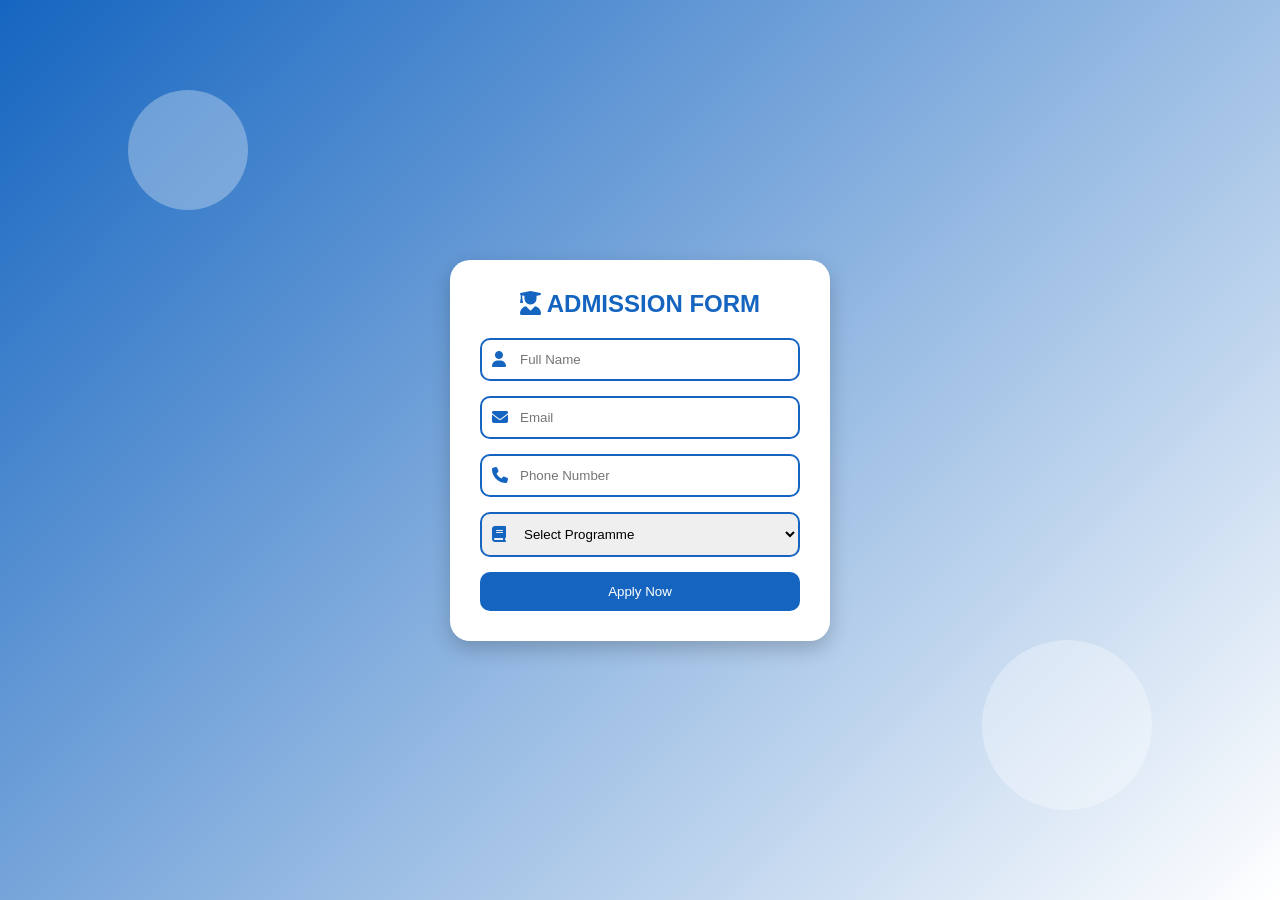
<file: college/index.html>
<!DOCTYPE html>
<html lang="en">
<head>
<meta charset="UTF-8">
<meta name="viewport" content="width=device-width, initial-scale=1.0">
<title>COLLEGE ADMISSION FORM</title>
<link rel="stylesheet" href="style.css">
<link rel="stylesheet" href="https://cdnjs.cloudflare.com/ajax/libs/font-awesome/6.5.2/css/all.min.css">
</head>
<body>
<div class="bg-circle c1"></div>
<div class="bg-circle c2"></div>

<div class="form-box">
<h2><i class="fa-solid fa-user-graduate"></i> ADMISSION FORM</h2>

<form>
<div class="field"><i class="fa-solid fa-user"></i><input type="text" placeholder="Full Name"></div>
<div class="field"><i class="fa-solid fa-envelope"></i><input type="email" placeholder="Email"></div>
<div class="field"><i class="fa-solid fa-phone"></i><input type="tel" placeholder="Phone Number"></div>
<div class="field"><i class="fa-solid fa-book"></i>
<select><option>Select Programme</option><option>Computer Science</option><option>Business Administration</option></select>
</div>
<button type="submit">Apply Now</button>
</form>

</div>
</body>
</html>
</file>
<file: college/style.css>
*{
margin:0;
padding:0;
box-sizing:border-box;
font-family:Arial;
}

body{
display:flex;
justify-content:center;
align-items:center;
min-height:100vh;
background:linear-gradient(135deg,#1565c0,#ffffff);
overflow:hidden;
}

.bg-circle{
position:absolute;
border-radius:50%;
background:rgba(255,255,255,0.3);
animation:float 6s infinite ease-in-out;
}

.c1{width:120px;height:120px;top:10%;left:10%;}
.c2{width:170px;height:170px;bottom:10%;right:10%;}

@keyframes float{
50%{transform:translateY(-30px);}
}

.form-box{
width:380px;
background:white;
padding:30px;
border-radius:20px;
box-shadow:0 8px 20px rgba(0,0,0,.2);
}

h2{
text-align:center;
color:#1565c0;
margin-bottom:20px;
}

.field{
position:relative;
margin-bottom:15px;
}

.field i{
position:absolute;
left:12px;
top:50%;
transform:translateY(-50%);
color:#1565c0;
}

.field input,.field select{
width:100%;
padding:12px 12px 12px 38px;
border:2px solid #1565c0;
border-radius:10px;
}

button{
width:100%;
padding:12px;
background:#1565c0;
color:white;
border:none;
border-radius:10px;
}
</file>
